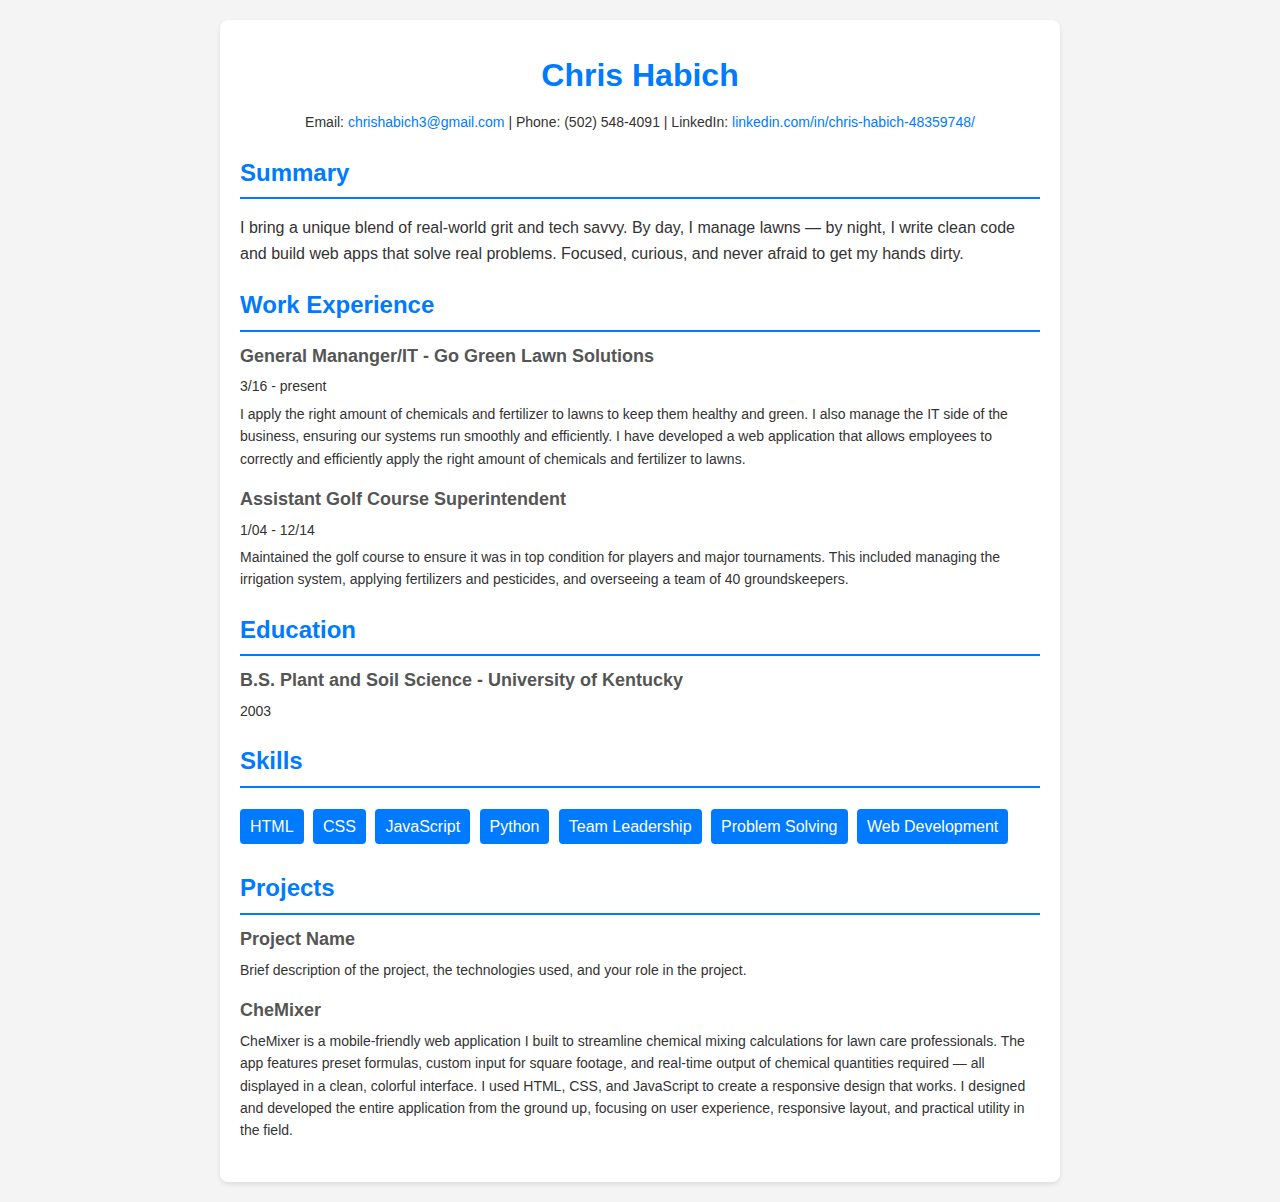
<file: index.html>
<!DOCTYPE html>
<html lang="en">

<head>
    <meta charset="UTF-8" />
    <meta name="viewport" content="width=device-width, initial-scale=1.0" />
    <title>Resume Template</title>
</head>

<style>
    body {
        font-family: Arial, sans-serif;
        line-height: 1.6;
        margin: 0;
        padding: 0;
        color: #333;
        background-color: #f4f4f4;
    }

    .container {
        max-width: 800px;
        margin: 20px auto;
        padding: 20px;
        background: #fff;
        border-radius: 8px;
        box-shadow: 0 2px 5px rgba(0, 0, 0, 0.1);
    }

    h1,
    h2 {
        color: #007bff;
    }

    .header {
        text-align: center;
    }

    .header h1 {
        margin: 10px 0;
    }

    .contact {
        margin: 10px 0;
        font-size: 14px;
    }

    .contact a {
        color: #007bff;
        text-decoration: none;
    }

    .section {
        margin: 20px 0;
    }

    .section h2 {
        margin-bottom: 10px;
        border-bottom: 2px solid #007bff;
        padding-bottom: 5px;
    }

    .item {
        margin-bottom: 15px;
    }

    .item h3 {
        margin: 0;
        font-size: 18px;
        color: #555;
    }

    .item p {
        margin: 5px 0;
        font-size: 14px;
    }

    .skills ul {
        list-style: none;
        padding: 0;
    }

    .skills ul li {
        display: inline-block;
        background: #007bff;
        color: #fff;
        padding: 5px 10px;
        margin: 5px 5px 5px 0;
        border-radius: 4px;
    }
</style>

<body>
    <main class="container">
        <section class="header">
            <h1>Chris Habich</h1>
            <p class="contact">
                Email:
                <a href="mailto:chrishabich3@gmail.com">chrishabich3@gmail.com</a>
                | Phone: (502) 548-4091 | LinkedIn:
                <a href="#">linkedin.com/in/chris-habich-48359748/</a>
            </p>
        </section>
        <section class="section">
            <h2>Summary</h2>
            <p>
                I bring a unique blend of real-world grit and tech savvy. By day, I manage lawns — by night, I write
                clean code and build web apps that solve real problems. Focused, curious, and never afraid to get my
                hands dirty.
            </p>
        </section>
        <section class="section">
            <h2>Work Experience</h2>
            <div class="item">
                <h3>General Mananger/IT - Go Green Lawn Solutions</h3>
                <p>3/16 - present</p>
                <p>
                    I apply the right amount of chemicals and fertilizer to lawns to keep them healthy and green. I also
                    manage the IT side of the business, ensuring our systems run smoothly and efficiently.
                    I have developed a web application that allows employees to correctly and efficiently apply the
                    right amount of chemicals and fertilizer to lawns.
                </p>
            </div>
            <div class="item">
                <h3>Assistant Golf Course Superintendent</h3>
                <p>1/04 - 12/14</p>
                <p>
                    Maintained the golf course to ensure it was in top condition for players and major tournaments. This
                    included managing the irrigation system, applying fertilizers and pesticides, and overseeing a team
                    of 40 groundskeepers.
                </p>
            </div>
        </section>
        <div class="section">
            <h2>Education</h2>
            <div class="item">
                <h3>B.S. Plant and Soil Science - University of Kentucky</h3>
                <p>2003</p>
            </div>

            </section>
            <section class="section">
                <h2>Skills</h2>
                <div class="skills">
                    <ul>
                        <li>HTML</li>
                        <li>CSS</li>
                        <li>JavaScript</li>
                        <li>Python</li>
                        <li>Team Leadership</li>
                        <li>Problem Solving</li>
                        <li>Web Development</li>
                    </ul>
                </div>
            </section>
            <section class="section">
                <h2>Projects</h2>
                <div class="item">
                    <h3>Project Name</h3>
                    <p>
                        Brief description of the project, the technologies used,
                        and your role in the project.
                    </p>
                </div>
                <div class="item">
                    <h3>CheMixer</h3>
                    <p>
                        CheMixer is a mobile-friendly web application I built to streamline chemical mixing calculations
                        for lawn care professionals. The app features preset formulas, custom input for square footage,
                        and real-time output of chemical quantities required — all displayed in a clean, colorful
                        interface. I used HTML, CSS, and JavaScript to create a responsive design that works. I designed and developed the entire application from the ground up, focusing on user
                        experience, responsive layout, and practical utility in the field.
                    </p>
                </div>
            </section>
    </main>
</body>

</html>
</file>
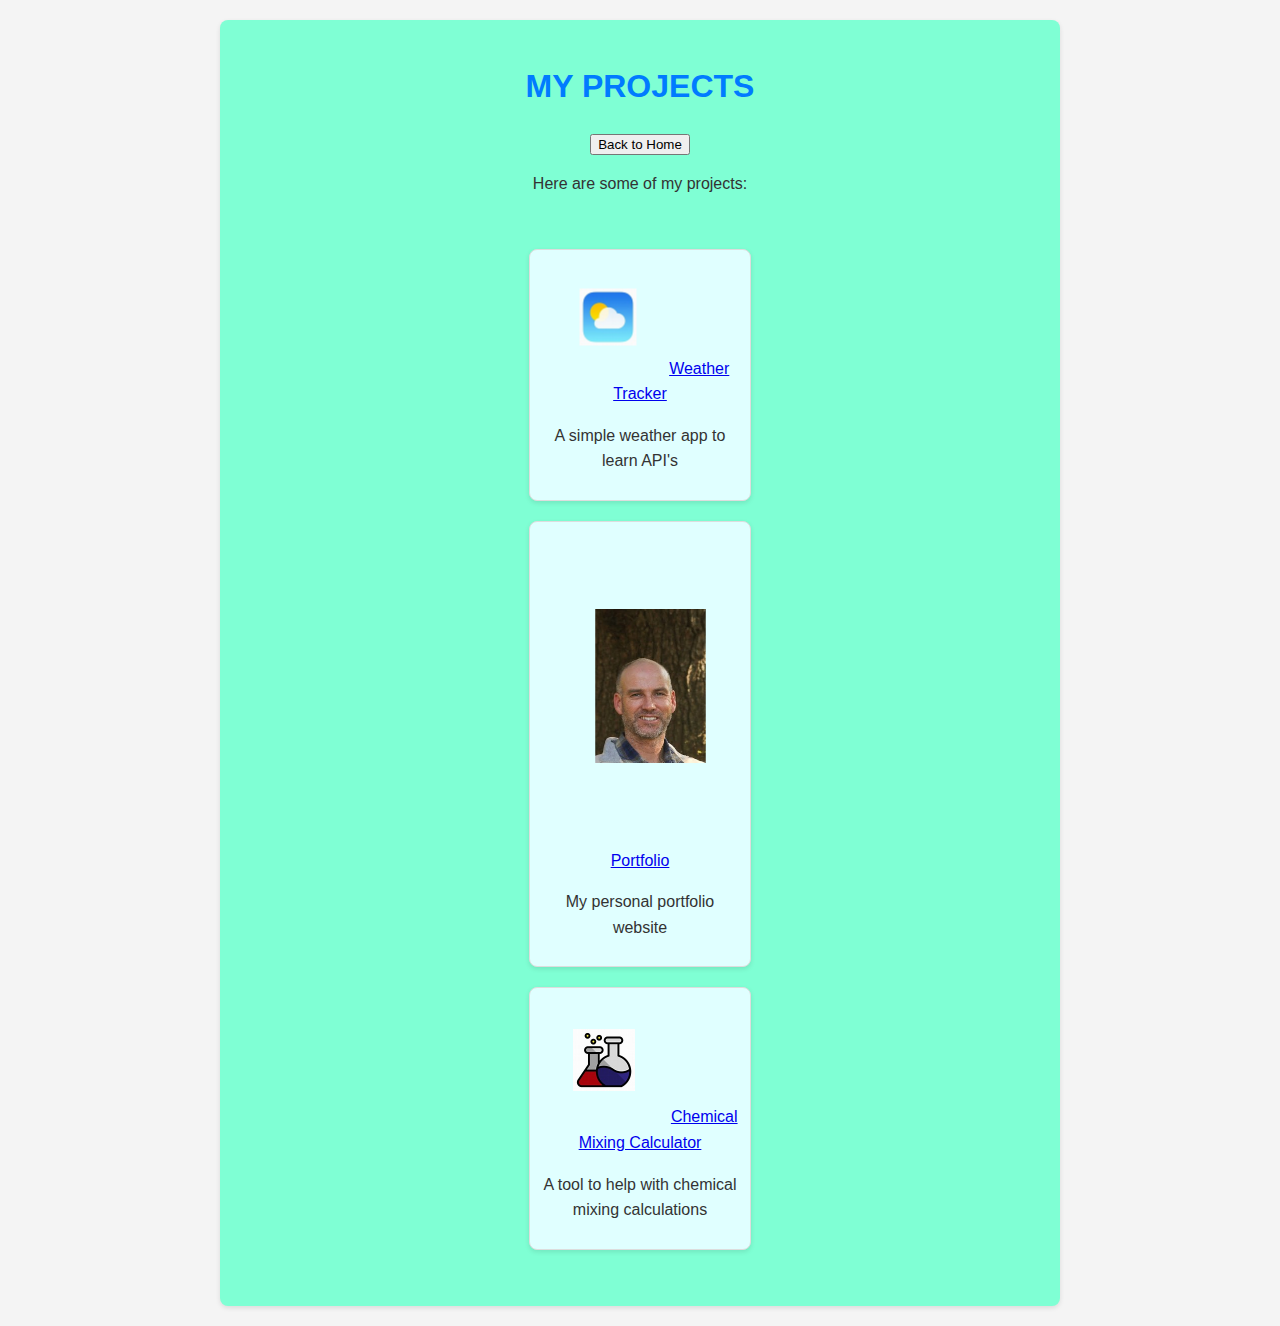
<file: projects.html>
<!DOCTYPE html>
<html lang="en">
  <head>
    <meta charset="UTF-8" />
    <meta name="viewport" content="width=device-width, initial-scale=1.0" />
    <link rel="stylesheet" href="css/index.css" />
    <title>Document</title>
  </head>
  <body>
    <div class="container">
      <h1>MY PROJECTS</h1>
      <button class="back-btn" onclick="window.location.href='index.html'">
        Back to Home
      </button>
      <p>Here are some of my projects:</p>
      <ul class="projects-list">
        <li class="project-item">
          <img class="project-image" src="weather_icon.jpg" alt="WeatherTracker logo" />
          <a href="https://github.com/CS81Turf/weathertracker"
            >Weather Tracker</a
          >
          <p>A simple weather app to learn API's</p>
        </li>
        <li class="project-item">
          <img class="project-image" src="chris_headshot.jpg" alt="Chris Habich's headshot" />
          <a href="https://github.com/CS81Turf/portfolio">Portfolio</a>
          <p>My personal portfolio website</p>
        </li>
        <li class="project-item">
          <img class="project-image"
            src="chem_icon.jpg"
            alt="Chemical Mixing Calculator logo"
          />
          <a href="https://github.com/CS81Turf/chemical-mixing-calculator"
            >Chemical Mixing Calculator</a
          >
          <p>A tool to help with chemical mixing calculations</p>
        </li>
      </ul>
    </div>
  </body>
</html>
</file>
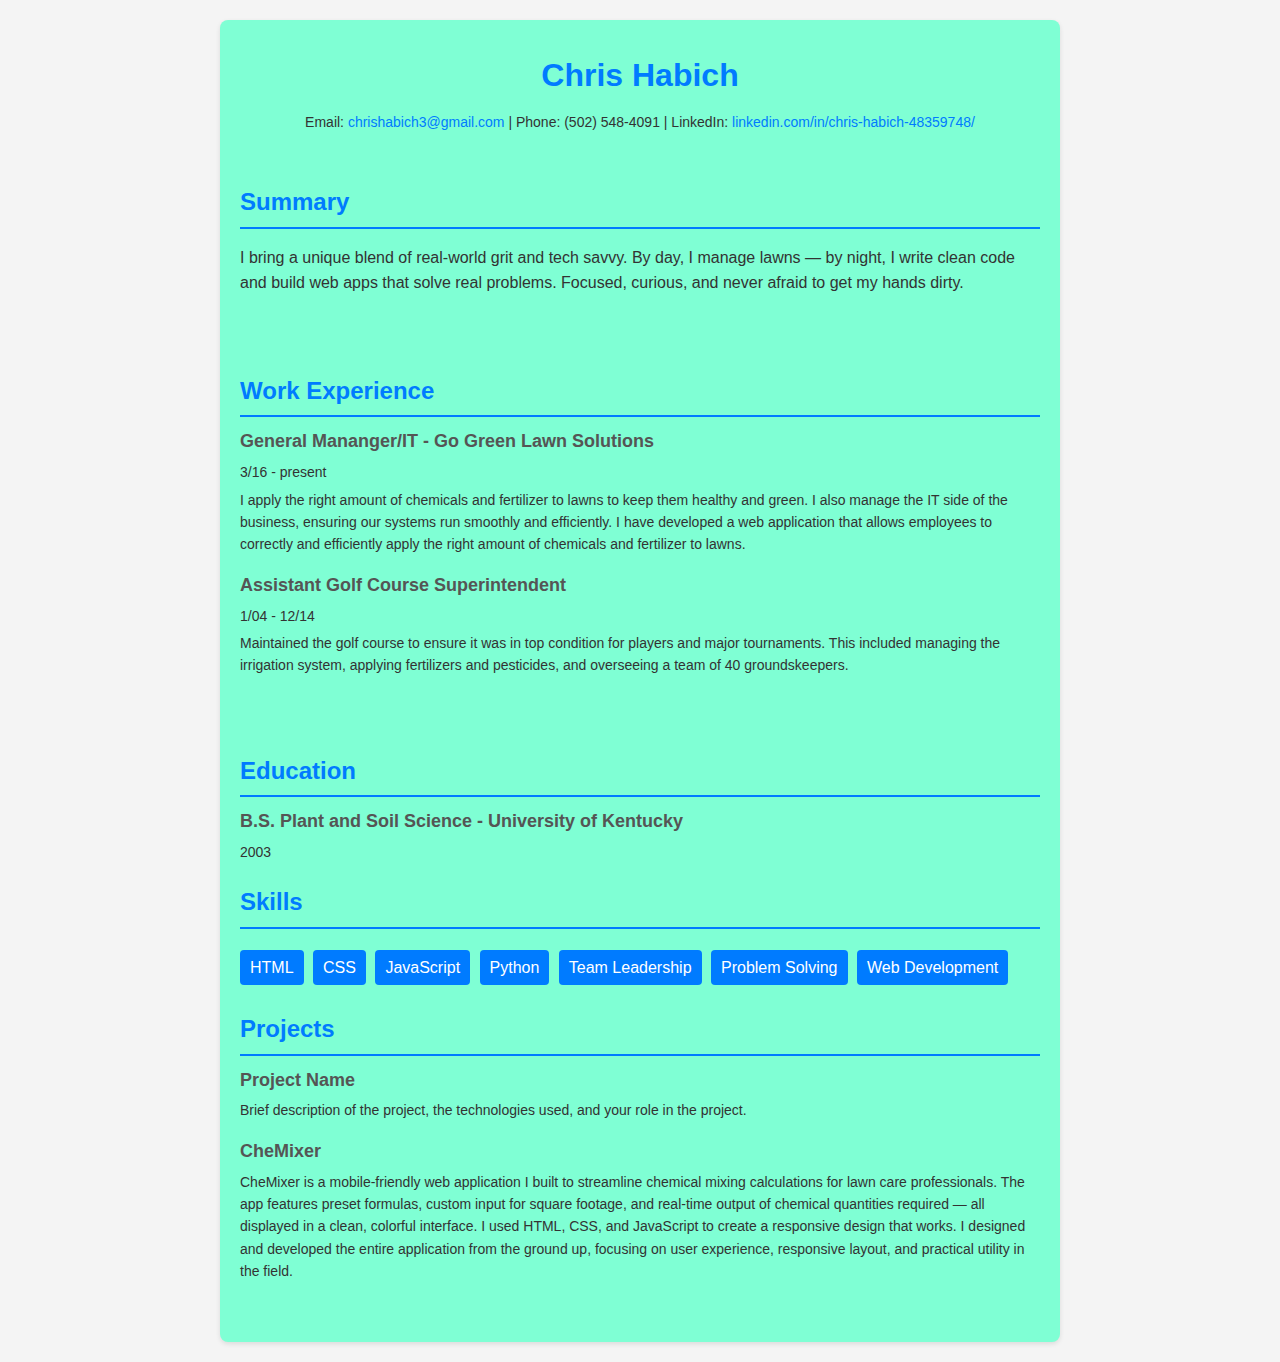
<file: resume.html>
<!DOCTYPE html>
<html lang="en">

<head>
    <meta charset="UTF-8" />
    <meta name="viewport" content="width=device-width, initial-scale=1.0" />
    <link rel="stylesheet" href="css/index.css" />
    <title>Resume Template</title>
</head>


<body>
    <main class="container">
        <section class="header">
            <h1>Chris Habich</h1>
            <p class="contact">
                Email:
                <a href="mailto:chrishabich3@gmail.com">chrishabich3@gmail.com</a>
                | Phone: (502) 548-4091 | LinkedIn:
                <a href="#">linkedin.com/in/chris-habich-48359748/</a>
            </p>
        </section>
        <section class="section">
            <h2>Summary</h2>
            <p>
                I bring a unique blend of real-world grit and tech savvy. By day, I manage lawns — by night, I write
                clean code and build web apps that solve real problems. Focused, curious, and never afraid to get my
                hands dirty.
            </p>
        </section>
        <section class="section">
            <h2>Work Experience</h2>
            <div class="item">
                <h3>General Mananger/IT - Go Green Lawn Solutions</h3>
                <p>3/16 - present</p>
                <p>
                    I apply the right amount of chemicals and fertilizer to lawns to keep them healthy and green. I also
                    manage the IT side of the business, ensuring our systems run smoothly and efficiently.
                    I have developed a web application that allows employees to correctly and efficiently apply the
                    right amount of chemicals and fertilizer to lawns.
                </p>
            </div>
            <div class="item">
                <h3>Assistant Golf Course Superintendent</h3>
                <p>1/04 - 12/14</p>
                <p>
                    Maintained the golf course to ensure it was in top condition for players and major tournaments. This
                    included managing the irrigation system, applying fertilizers and pesticides, and overseeing a team
                    of 40 groundskeepers.
                </p>
            </div>
        </section>
        <div class="section">
            <h2>Education</h2>
            <div class="item">
                <h3>B.S. Plant and Soil Science - University of Kentucky</h3>
                <p>2003</p>
            </div>

            </section>
            <section class="section">
                <h2>Skills</h2>
                <div class="skills">
                    <ul>
                        <li>HTML</li>
                        <li>CSS</li>
                        <li>JavaScript</li>
                        <li>Python</li>
                        <li>Team Leadership</li>
                        <li>Problem Solving</li>
                        <li>Web Development</li>
                    </ul>
                </div>
            </section>
            <section class="section">
                <h2>Projects</h2>
                <div class="item">
                    <h3>Project Name</h3>
                    <p>
                        Brief description of the project, the technologies used,
                        and your role in the project.
                    </p>
                </div>
                <div class="item">
                    <h3>CheMixer</h3>
                    <p>
                        CheMixer is a mobile-friendly web application I built to streamline chemical mixing calculations
                        for lawn care professionals. The app features preset formulas, custom input for square footage,
                        and real-time output of chemical quantities required — all displayed in a clean, colorful
                        interface. I used HTML, CSS, and JavaScript to create a responsive design that works. I designed and developed the entire application from the ground up, focusing on user
                        experience, responsive layout, and practical utility in the field.
                    </p>
                </div>
            </section>
    </main>
</body>

</html>
</file>
<file: css/index.css>
body {
        font-family: Arial, sans-serif;
        line-height: 1.6;
        margin: 0;
        padding: 0;
        color: #333;
        background-color: #f4f4f4;
    }

    .container {
        max-width: 800px;
        margin: 20px auto;
        padding: 20px;
        background: #fff;
        border-radius: 8px;
        box-shadow: 0 2px 5px rgba(0, 0, 0, 0.1);
    }

    h1,
    h2 {
        color: #007bff;
    }

    .header {
        text-align: center;
    }

    .header h1 {
        margin: 10px 0;
    }

    .contact {
        margin: 10px 0;
        font-size: 14px;
    }

    .contact a {
        color: #007bff;
        text-decoration: none;
    }

    .section {
        margin: 20px 0;
    }

    .section h2 {
        margin-bottom: 10px;
        border-bottom: 2px solid #007bff;
        padding-bottom: 5px;
    }

    .item {
        margin-bottom: 15px;
    }

    .item h3 {
        margin: 0;
        font-size: 18px;
        color: #555;
    }

    .item p {
        margin: 5px 0;
        font-size: 14px;
    }

    .skills ul {
        list-style: none;
        padding: 0;
    }

    .skills ul li {
        display: inline-block;
        background: #007bff;
        color: #fff;
        padding: 5px 10px;
        margin: 5px 5px 5px 0;
        border-radius: 4px;
    }

  
    .projects-list {
        display: grid;
        grid-template-columns: 1fr;
        justify-content: center;
        align-items: center;
        padding: 10px;
    }

    .project-item {
        list-style: none;
        text-wrap: wrap;
        margin: 10px;
        padding: 10px;
        border: 1px solid #ddd;
        border-radius: 8px;
        text-align: center;
        width: 200px;
        box-shadow: 0 2px 5px rgba(0, 0, 0, 0.1);
        align-items: center;
        background-color: lightcyan;
    }

    .project-image {
        scale: 0.5;
    }

    @media (min-width: 600px) {
        .container {
        display: flex;
        flex-direction: column;
        justify-content: center;
        align-items: center;
        background-color: hotpink;
        }
    }

    @media (min-width: 1024px) {
        .container {
        background-color: aquamarine;
        }
    }
</file>
